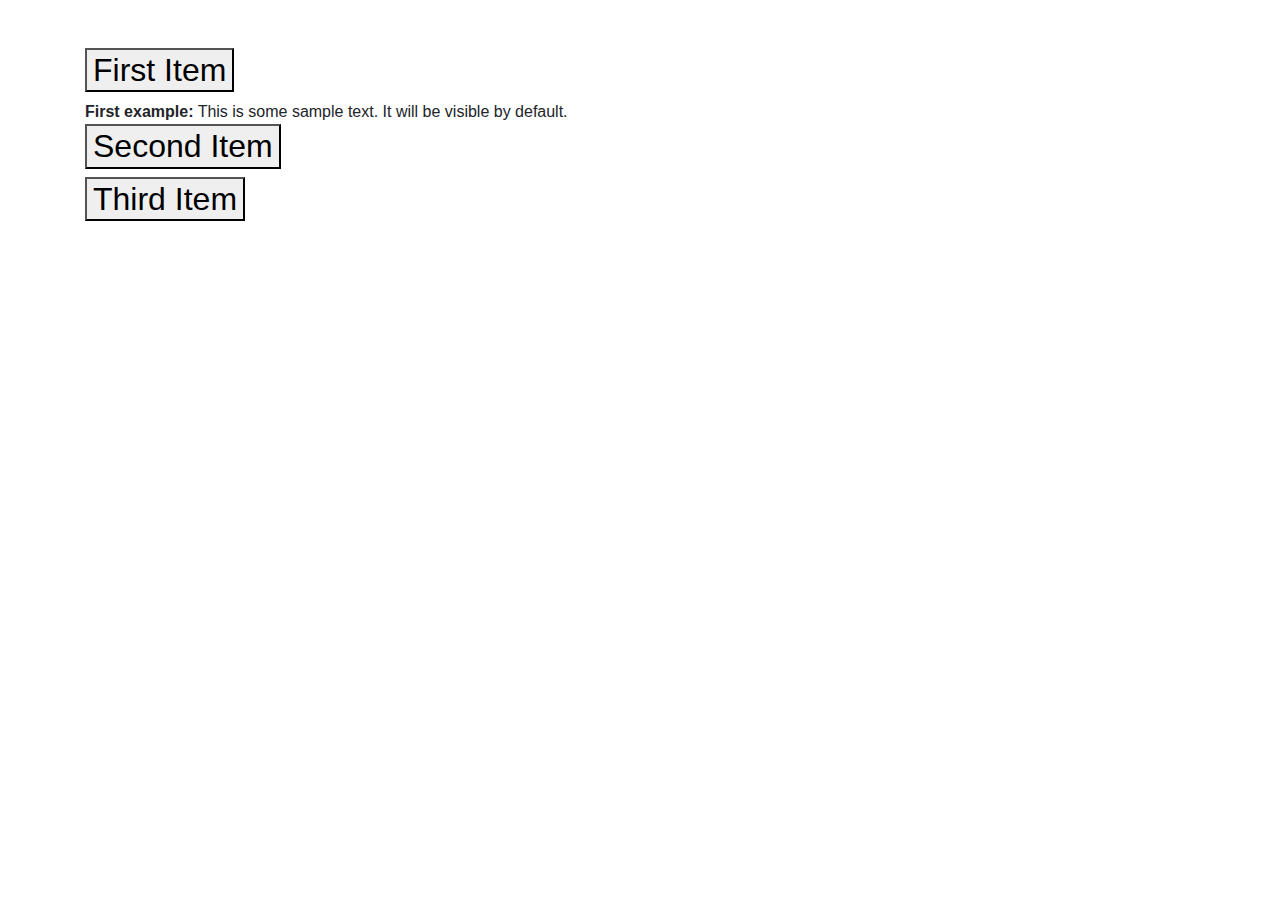
<file: accordion/index.html>
<doctype html>
    <html lang="en">
      <head>
        <!-- Required meta tags -->
        <meta charset="utf-8">
        <meta name="viewport" content="width=device-width, initial-scale=1">
        <!-- Bootstrap CSS -->
        <link rel="stylesheet" href="css/bootstrap.min.css">
        <link href="https://cdn.jsdelivr.net/npm/bootstrap@5.0.0-beta2/dist/css/bootstrap.min.css" rel="stylesheet" integrity="sha384-BmbxuPwQa2lc/FVzBcNJ7UAyJxM6wuqIj61tLrc4wSX0szH/Ev+nYRRuWlolflfl" crossorigin="anonymous">
        <title>Accordion</title>
      </head>
    
      <body>
       <!-- Accordion -->
       <div class="container mt-5">
        <div class="accordion" id="sampleAccordion">
          <div class="accordion-item">
            <h2 class="accordion-header" id="first-header">
              <button type="button" class="accordion-button" data-bs-toggle="collapse" data-bs-target="#firstCollapse" aria-expanded="true" aria-controls="firstCollapse">
                First Item
              </button>
            </h2><!-- accordion header -->
            <div id="firstCollapse" class="accordion-collapse collapse show" aria-labelledby="firstCollapse" data-bs-parent="#sampleAccordion">
              <div class="accordion-body">
                <strong>First example:</strong> This is some sample text. It will be visible by default.
              </div><!-- accordion body -->
            </div><!-- fist collapse -->
          </div><!-- accordion item - 1-->

          <div class="accordion-item">
            <h2 class="accordion-header" id="second-header">
              <button type="button" class="accordion-button collapsed" data-bs-toggle="collapse" data-bs-target="#secondCollapse" aria-expanded="false" aria-controls="secondCollapse">
                Second Item
              </button>
            </h2><!-- accordion header -->
            <div id="secondCollapse" class="accordion-collapse collapse" aria-labelledby="secondCollapse" data-bs-parent="#sampleAccordion">
              <div class="accordion-body">
                <strong>Second example:</strong> This is some sample text. It will be hidden by default.
              </div><!-- accordion body -->
            </div><!-- fist collapse -->
          </div><!-- accordion item - 2 -->

          <div class="accordion-item">
            <h2 class="accordion-header" id="third-header">
              <button type="button" class="accordion-button collapsed" data-bs-toggle="collapse" data-bs-target="#thirdCollapse" aria-expanded="false" aria-controls="thirdCollapse">
                Third Item
              </button>
            </h2><!-- accordion header -->
            <div id="thirdCollapse" class="accordion-collapse collapse" aria-labelledby="thirdCollapse" data-bs-parent="#sampleAccordion">
              <div class="accordion-body">
                <strong>Thrid example:</strong> This is some sample text. It will be hidden by default.
              </div><!-- accordion body -->
            </div><!-- fist collapse -->
          </div><!-- accordion item - 3-->
         </div><!-- accordion-->
       </div>
        
        <script src="js/jquery.min.js"></script>
        <script src="js/popper.min.js"></script>
        <script src="js/bootstrap.min.js"></script>
    
    
        <!-- Optional JavaScript; choose one of the two! -->
    
        <!-- Option 1: Bootstrap Bundle with Popper -->
        <script src="https://cdn.jsdelivr.net/npm/bootstrap@5.0.0-beta2/dist/js/bootstrap.bundle.min.js" integrity="sha384-b5kHyXgcpbZJO/tY9Ul7kGkf1S0CWuKcCD38l8YkeH8z8QjE0GmW1gYU5S9FOnJ0" crossorigin="anonymous"></script>
    
        <!-- Option 2: Separate Popper and Bootstrap JS -->
        <!--
        <script src="https://cdn.jsdelivr.net/npm/@popperjs/core@2.6.0/dist/umd/popper.min.js" integrity="sha384-KsvD1yqQ1/1+IA7gi3P0tyJcT3vR+NdBTt13hSJ2lnve8agRGXTTyNaBYmCR/Nwi" crossorigin="anonymous"></script>
        <script src="https://cdn.jsdelivr.net/npm/bootstrap@5.0.0-beta2/dist/js/bootstrap.min.js" integrity="sha384-nsg8ua9HAw1y0W1btsyWgBklPnCUAFLuTMS2G72MMONqmOymq585AcH49TLBQObG" crossorigin="anonymous"></script>
        -->
    
      </body>
    </html>
</file>
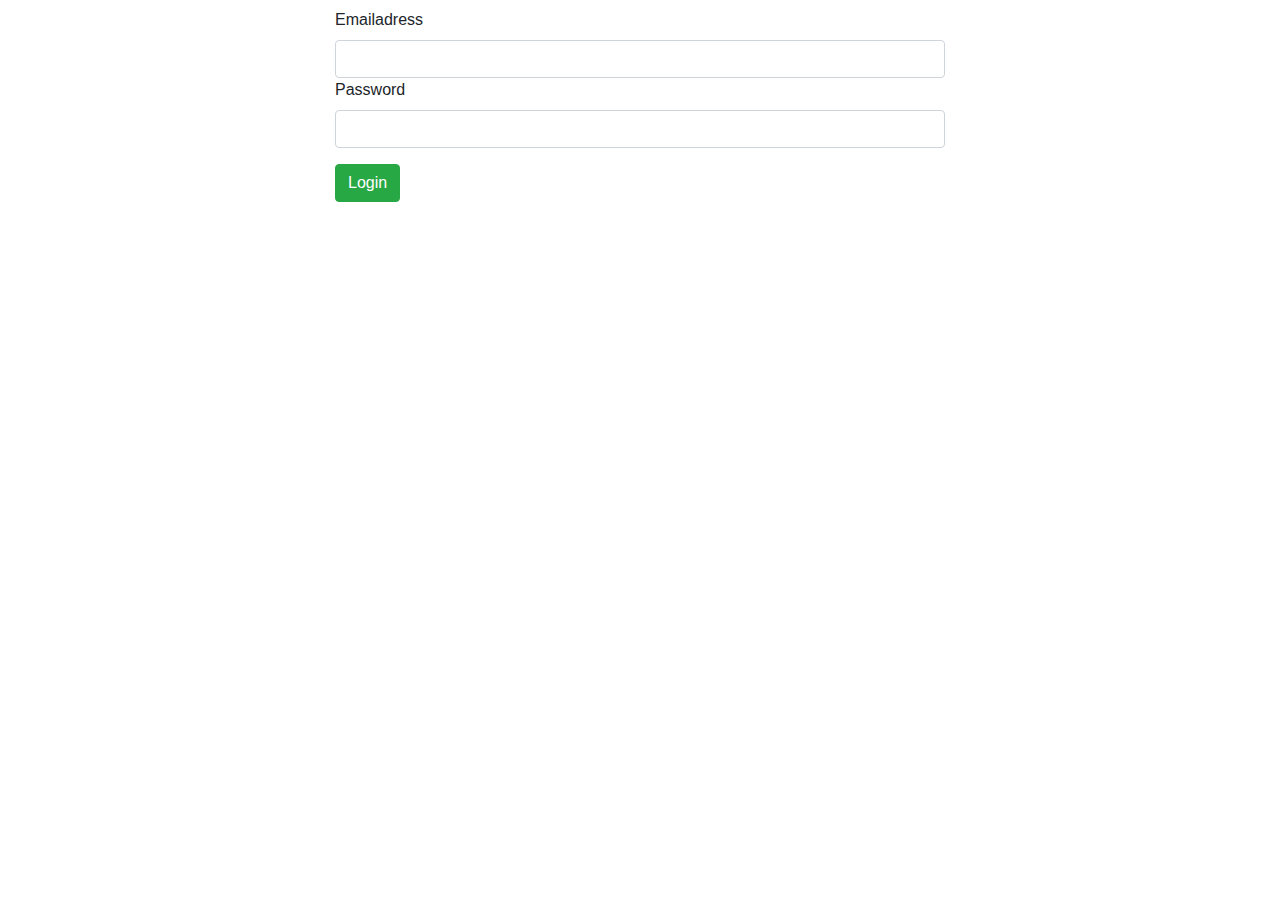
<file: alert/index.html>
<doctype html>
    <html lang="en">
      <head>
        <!-- Required meta tags -->
        <meta charset="utf-8">
        <meta name="viewport" content="width=device-width, initial-scale=1">
        <!-- Bootstrap CSS -->
        <link rel="stylesheet" href="css/bootstrap.min.css">
        <link href="https://cdn.jsdelivr.net/npm/bootstrap@5.0.0-beta2/dist/css/bootstrap.min.css" rel="stylesheet" integrity="sha384-BmbxuPwQa2lc/FVzBcNJ7UAyJxM6wuqIj61tLrc4wSX0szH/Ev+nYRRuWlolflfl" crossorigin="anonymous">
        <title>Alert</title>
    
      </head>
    
      <body>
        <style>
          .hide {
            display: none;
          }
        </style>
        <div class="container w-50 mt-2">
          <form>
            <label class="form-label" for="email-textfied">Emailadress</label>
            <input type="email" class="form-control">
            <label class="form-label" for="password-textfied">Password</label>
            <input type="password" class="form-control">
          </form>
          <button id="alert-btn" class="btn btn-success mb-2">Login</button>
          <div id="alert-message" class="alert alert-danger alert-dismissible fade show hide" role="alert">
            <strong>Error: </strong>User doesen't exist!
            <button type="button" class="btn-close" data-bs-dismiss="alert" aria-label="Close"></button>
          </div><!-- alert -->
        </div><!-- container -->
        
        <script src="js/jquery.min.js"></script>
        <script src="js/popper.min.js"></script>
        <script src="js/bootstrap.min.js"></script>
        <script src="https://cdn.jsdelivr.net/npm/bootstrap@5.0.0-beta2/dist/js/bootstrap.bundle.min.js" integrity="sha384-b5kHyXgcpbZJO/tY9Ul7kGkf1S0CWuKcCD38l8YkeH8z8QjE0GmW1gYU5S9FOnJ0" crossorigin="anonymous"></script>
        <script src="js/app.js"></script>
      </body>
    </html>
</file>
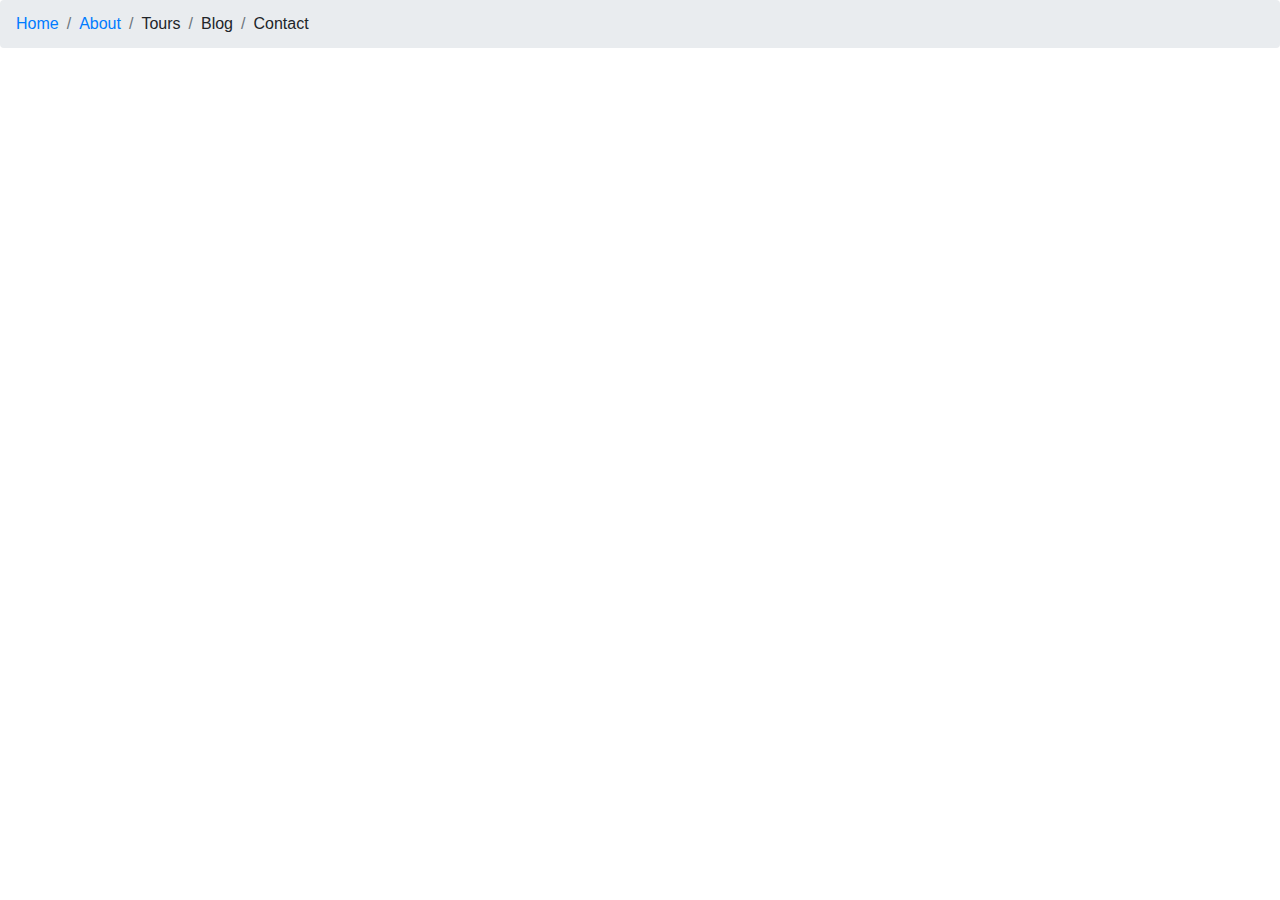
<file: breadcrumb/index.html>
<doctype html>
    <html lang="en">
      <head>
        <!-- Required meta tags -->
        <meta charset="utf-8">
        <meta name="viewport" content="width=device-width, initial-scale=1">
        <!-- Bootstrap CSS -->
    
        <link rel="stylesheet" href="css/bootstrap.min.css">
        <link href="https://cdn.jsdelivr.net/npm/bootstrap@5.0.0-beta2/dist/css/bootstrap.min.css" rel="stylesheet" integrity="sha384-BmbxuPwQa2lc/FVzBcNJ7UAyJxM6wuqIj61tLrc4wSX0szH/Ev+nYRRuWlolflfl" crossorigin="anonymous">
        <title>Breadcrumb</title>
    
      </head>
    
      <body>
        <style>
          /* Change divider trough css */
          nav {
            --bs-breadcrumb-divider: "|";
          } 
        </style>

          <nav aria-label="breadcrumb">
            <ol class="breadcrumb">
              <li class="breadcrumb-item"><a href="#">Home</a></li>
              <li class="breadcrumb-item active" aria-current="page"><a href="#">About</a></li>
              <li class="breadcrumb-item">Tours</li>
              <li class="breadcrumb-item">Blog</li>
              <li class="breadcrumb-item">Contact</li>

            </ol>
          </nav>
        
        <script src="js/jquery.min.js"></script>
        <script src="js/popper.min.js"></script>
        <script src="js/bootstrap.min.js"></script>
    
    
        <!-- Optional JavaScript; choose one of the two! -->
    
        <!-- Option 1: Bootstrap Bundle with Popper -->
        <script src="https://cdn.jsdelivr.net/npm/bootstrap@5.0.0-beta2/dist/js/bootstrap.bundle.min.js" integrity="sha384-b5kHyXgcpbZJO/tY9Ul7kGkf1S0CWuKcCD38l8YkeH8z8QjE0GmW1gYU5S9FOnJ0" crossorigin="anonymous"></script>
    
        <!-- Option 2: Separate Popper and Bootstrap JS -->
        <!--
        <script src="https://cdn.jsdelivr.net/npm/@popperjs/core@2.6.0/dist/umd/popper.min.js" integrity="sha384-KsvD1yqQ1/1+IA7gi3P0tyJcT3vR+NdBTt13hSJ2lnve8agRGXTTyNaBYmCR/Nwi" crossorigin="anonymous"></script>
        <script src="https://cdn.jsdelivr.net/npm/bootstrap@5.0.0-beta2/dist/js/bootstrap.min.js" integrity="sha384-nsg8ua9HAw1y0W1btsyWgBklPnCUAFLuTMS2G72MMONqmOymq585AcH49TLBQObG" crossorigin="anonymous"></script>
        -->
    
      </body>
    </html>
</file>
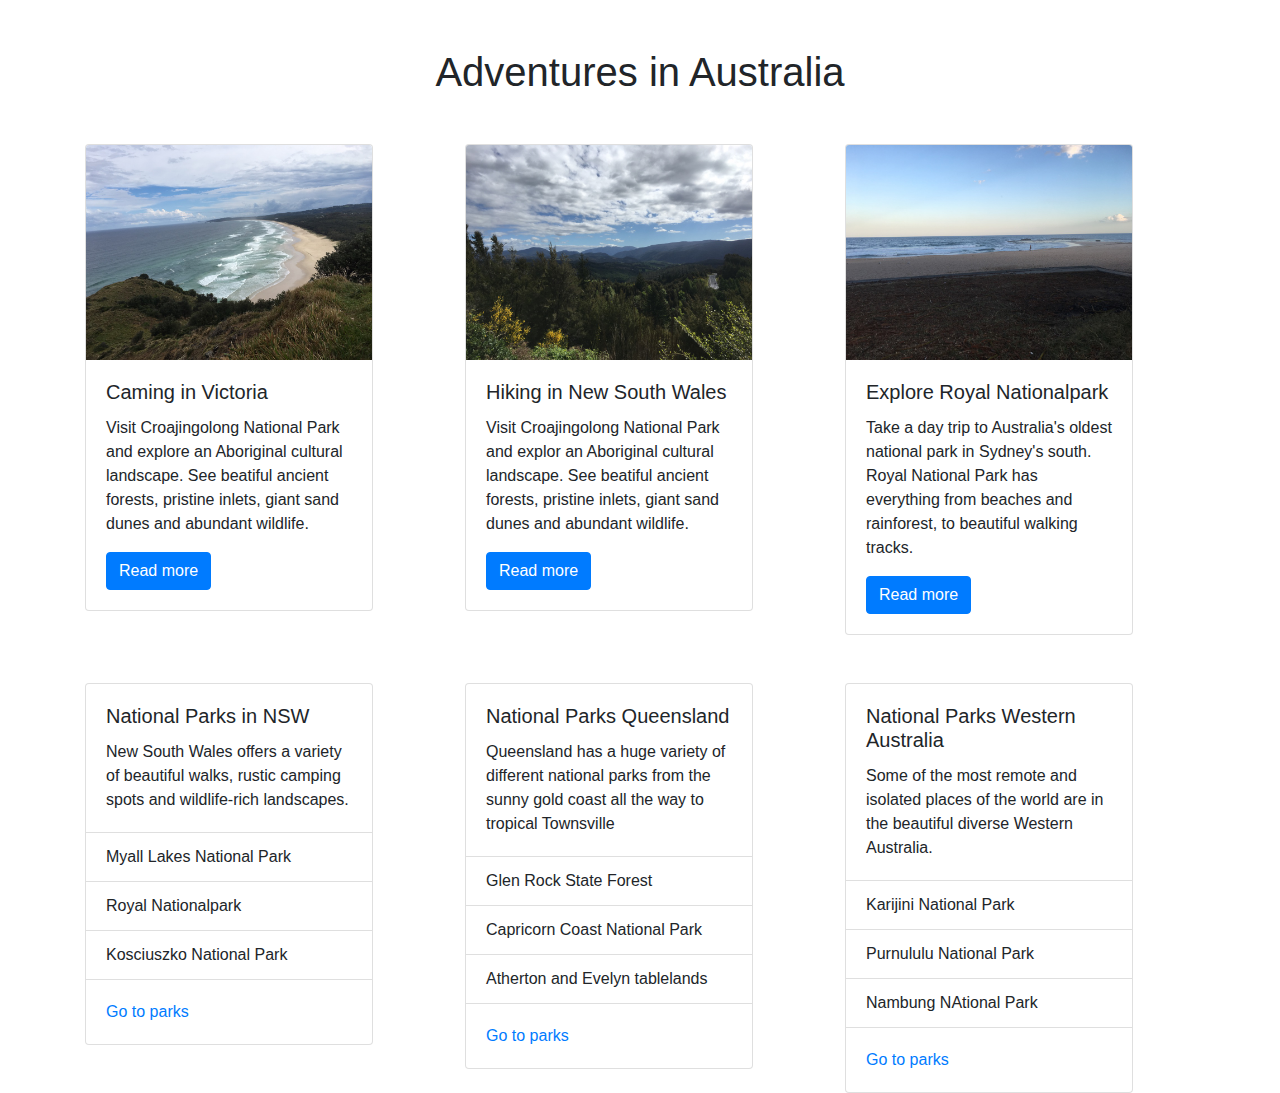
<file: cards/index.html>
<doctype html>
    <html lang="en">
      <head>
        <!-- Required meta tags -->
        <meta charset="utf-8">
        <meta name="viewport" content="width=device-width, initial-scale=1">
        <!-- Bootstrap CSS -->
    
        <link rel="stylesheet" href="css/bootstrap.min.css">
        <link href="https://cdn.jsdelivr.net/npm/bootstrap@5.0.0-beta2/dist/css/bootstrap.min.css" rel="stylesheet" integrity="sha384-BmbxuPwQa2lc/FVzBcNJ7UAyJxM6wuqIj61tLrc4wSX0szH/Ev+nYRRuWlolflfl" crossorigin="anonymous">
        <title>Cards</title>
    
      </head>
    
      <body>
        <div class="container">
            <h1 class="text-center my-5">Adventures in Australia</h1>
        <div class="row">
            <div class="col-4">
                <div class="card" style="width: 18rem;">
                    <img class="card-img-top img-fluid"src="img/camping.jpeg" alt="Campfire in the nature">
                    <div class="card-body">
                        <h5 class="card-title">Caming in Victoria</h5>
                        <p class="card-text">Visit Croajingolong National Park and explore an Aboriginal cultural landscape. See beatiful ancient forests, pristine inlets, giant sand dunes and abundant wildlife.</p>
                        <a class="btn btn-primary" href="https://www.parks.vic.gov.au/places-to-see/parks/croajingolong-national-park">Read more</a>
                    </div><!-- card body-->
                </div><!-- card -->
            </div><!-- col -->
            <div class="col-sm-4">
                <div class="card" style="width: 18rem;">
                    <img class="card-img-top"src="img/forest.jpeg" alt="Campfire in the nature">
                    <div class="card-body">
                        <h5 class="card-title">Hiking in New South Wales</h5>
                        <p class="card-text">Visit Croajingolong National Park and explor an Aboriginal cultural landscape. See beatiful ancient forests, pristine inlets, giant sand dunes and abundant wildlife.</p>
                        <a class="btn btn-primary" href="https://www.nationalparks.nsw.gov.au/visit-a-park/parks/blue-mountains-national-park">Read more</a>
                    </div><!-- card body-->
                </div><!-- card -->
            </div><!-- col -->
            <div class="col-4">
                <div class="card" style="width: 18rem;">
                    <img class="card-img-top"src="img/ocean.jpeg" alt="Campfire in the nature">
                    <div class="card-body">
                        <h5 class="card-title">Explore Royal Nationalpark</h5>
                        <p class="card-text">Take a day trip to Australia's oldest national park in Sydney's south. Royal National Park has everything from beaches and rainforest, to beautiful walking tracks.</p>
                        <a class="btn btn-primary" href="https://www.nationalparks.nsw.gov.au/visit-a-park/parks/royal-national-park/visitor-info">Read more</a>
                    </div><!-- card body-->
                </div><!-- card -->
            </div><!-- col -->
        </div><!-- row -->

        <div class="row mt-5">
            <div class="col-4">
                <div class="card" style="width: 18rem;">
                    <div class="card-body">
                        <h5 class="card-title">National Parks in NSW</h5>
                        <p class="card-text">New South Wales offers a variety of beautiful walks, rustic camping spots and wildlife-rich landscapes.</p>
                    </div><!-- card body-->
                    <ul class="list-group list-group-flush">
                        <li class="list-group-item">Myall Lakes National Park</li>
                        <li class="list-group-item">Royal Nationalpark</li>
                        <li class="list-group-item">Kosciuszko National Park</li>
                    </ul>
                    <div class="card-body">
                        <a href="https://www.nationalparks.nsw.gov.au/visit-a-park" class="card-link">Go to parks</a>
                    </div><!-- card body link-->
                </div><!-- card -->
            </div><!-- col -->
            <div class="col-sm-4">
                <div class="card" style="width: 18rem;">
                    <div class="card-body">
                        <h5 class="card-title">National Parks Queensland</h5>
                        <p class="card-text">Queensland has a huge variety of different national parks from the sunny gold coast all the way to tropical Townsville</p>
                    </div><!-- card body-->
                    <ul class="list-group list-group-flush">
                        <li class="list-group-item">Glen Rock State Forest</li>
                        <li class="list-group-item">Capricorn Coast National Park</li>
                        <li class="list-group-item">Atherton and Evelyn tablelands</li>
                    </ul>
                    <div class="card-body">
                        <a href="https://parks.des.qld.gov.au/parks?type=park&regions=townsville,tropical-north-qld" class="card-link">Go to parks</a>
                    </div><!-- card body link-->
                </div><!-- card -->
            </div><!-- col -->
            <div class="col-4">
                <div class="card" style="width: 18rem;">
                    <div class="card-body">
                        <h5 class="card-title">National Parks Western Australia</h5>
                        <p class="card-text">Some of the most remote and isolated places of the world are in the beautiful diverse Western Australia.</p>
                    </div><!-- card body-->
                    <ul class="list-group list-group-flush">
                        <li class="list-group-item">Karijini National Park</li>
                        <li class="list-group-item">Purnululu National Park</li>
                        <li class="list-group-item">Nambung NAtional Park</li>
                    </ul>
                    <div class="card-body">
                        <a href="" class="card-link">Go to parks</a>
                    </div><!-- card body link-->
                </div><!-- card -->
            </div><!-- col -->
        </div><!-- row -->
    </div>
        <script src="js/jquery.min.js"></script>
        <script src="js/popper.min.js"></script>
        <script src="js/bootstrap.min.js"></script>
    
    
        <!-- Optional JavaScript; choose one of the two! -->
    
        <!-- Option 1: Bootstrap Bundle with Popper -->
        <script src="https://cdn.jsdelivr.net/npm/bootstrap@5.0.0-beta2/dist/js/bootstrap.bundle.min.js" integrity="sha384-b5kHyXgcpbZJO/tY9Ul7kGkf1S0CWuKcCD38l8YkeH8z8QjE0GmW1gYU5S9FOnJ0" crossorigin="anonymous"></script>
    
        <!-- Option 2: Separate Popper and Bootstrap JS -->
        <!--
        <script src="https://cdn.jsdelivr.net/npm/@popperjs/core@2.6.0/dist/umd/popper.min.js" integrity="sha384-KsvD1yqQ1/1+IA7gi3P0tyJcT3vR+NdBTt13hSJ2lnve8agRGXTTyNaBYmCR/Nwi" crossorigin="anonymous"></script>
        <script src="https://cdn.jsdelivr.net/npm/bootstrap@5.0.0-beta2/dist/js/bootstrap.min.js" integrity="sha384-nsg8ua9HAw1y0W1btsyWgBklPnCUAFLuTMS2G72MMONqmOymq585AcH49TLBQObG" crossorigin="anonymous"></script>
        -->
    
      </body>
    </html>
</file>
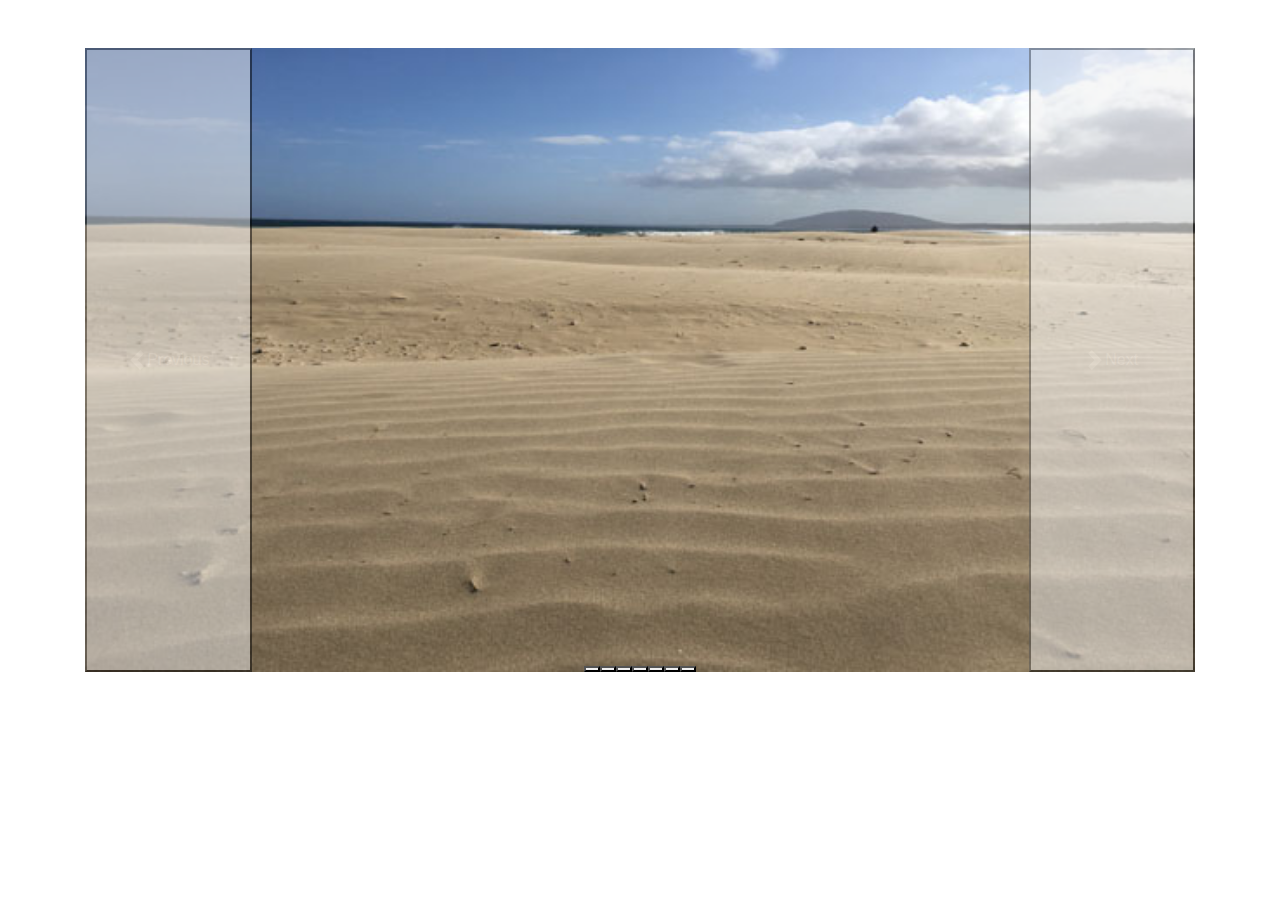
<file: carousel/index.html>
<doctype html>
    <html lang="en">
      <head>
        <!-- Required meta tags -->
        <meta charset="utf-8">
        <meta name="viewport" content="width=device-width, initial-scale=1">
        <!-- Bootstrap CSS -->
    
        <link rel="stylesheet" href="css/bootstrap.min.css">
        <title>carousel</title>
    
        <link href="https://cdn.jsdelivr.net/npm/bootstrap@5.0.0-beta2/dist/css/bootstrap.min.css" rel="stylesheet" integrity="sha384-BmbxuPwQa2lc/FVzBcNJ7UAyJxM6wuqIj61tLrc4wSX0szH/Ev+nYRRuWlolflfl" crossorigin="anonymous">    
      </head>
    
      <body>
        <div class="container">
            <div id="carousel-slides_control" class="carousel slide carousel-fade" data-bs-ride="carousel">
                <div class="carousel-indicators">
                    <button type="button" data-bs-target="#carousel-slide_control" data-bs-slide-to="0" class="active" aria-current="true" aria-label="Slide 1"></button>
                    <button type="button" data-bs-target="#carousel-slide_control" data-bs-slide-to="1" aria-current="true" aria-label="Slide 2"></button>
                    <button type="button" data-bs-target="#carousel-slide_control" data-bs-slide-to="2" aria-current="true" aria-label="Slide 3"></button>
                    <button type="button" data-bs-target="#carousel-slide_control" data-bs-slide-to="3" aria-current="true" aria-label="Slide 4"></button>
                    <button type="button" data-bs-target="#carousel-slide_control" data-bs-slide-to="4" aria-current="true" aria-label="Slide 5"></button>
                    <button type="button" data-bs-target="#carousel-slide_control" data-bs-slide-to="5" aria-current="true" aria-label="Slide 6"></button>
                    <button type="button" data-bs-target="#carousel-slide_control" data-bs-slide-to="6" aria-current="true" aria-label="Slide 7"></button>
                </div>
                <div class="carousel-inner mt-5">
                    <div class="carousel-item active">
                        <img src="dune.jpg" class="d-block w-100" alt="Sand dunes near the ocean">
                    </div>
                    <div class="carousel-item ">
                        <img src="mountainview.jpg" class="d-block w-100" alt="View from a mountain with ocean in the distance">
                    </div>
                    <div class="carousel-item ">
                        <img src="palms.jpg" class="d-block w-100" alt="Palmtrees">
                    </div>
                    <div class="carousel-item ">
                        <img src="ricefield.jpg" class="d-block w-100" alt="Ricefiels in Vietnam">
                    </div>
                    <div class="carousel-item ">
                        <img src="sunset.jpg" class="d-block w-100" alt="Sunset by the beach">
                    </div>
                    <div class="carousel-item ">
                        <img src="waterful.jpg" class="d-block w-100" alt="Small waterfall on Bali">
                    </div>
                    <div class="carousel-item ">
                        <img src="wrack.jpg" class="d-block w-100" alt="Shipwrack on the beach in Uluwatu Bali">
                    </div>
                </div><!-- carousel inner -->
                <button class="carousel-control-prev" type="button" data-bs-target="#carousel-slides_control" data-bs-slide="prev">
                    <span class="carousel-control-prev-icon" aria-hidden="true"></span>
                    <span class="visually-hidden">Previous</span>
                </button>
                <button class="carousel-control-next" type="button" data-bs-target="#carousel-slides_control" data-bs-slide="next">
                    <span class="carousel-control-next-icon" aria-hidden="true"></span>
                    <span class="visually-hidden">Next</span>
                </button>
            </div><!-- carousel -->
        </div>
        <script src="js/jquery.min.js"></script>
        <script src="js/popper.min.js"></script>
        <script src="js/bootstrap.min.js"></script>
    
    
        <!-- Optional JavaScript; choose one of the two! -->
    
        <!-- Option 1: Bootstrap Bundle with Popper -->
        <script src="https://cdn.jsdelivr.net/npm/bootstrap@5.0.0-beta2/dist/js/bootstrap.bundle.min.js" integrity="sha384-b5kHyXgcpbZJO/tY9Ul7kGkf1S0CWuKcCD38l8YkeH8z8QjE0GmW1gYU5S9FOnJ0" crossorigin="anonymous"></script>
    
        <!-- Option 2: Separate Popper and Bootstrap JS -->
        <!--
        <script src="https://cdn.jsdelivr.net/npm/@popperjs/core@2.6.0/dist/umd/popper.min.js" integrity="sha384-KsvD1yqQ1/1+IA7gi3P0tyJcT3vR+NdBTt13hSJ2lnve8agRGXTTyNaBYmCR/Nwi" crossorigin="anonymous"></script>
        <script src="https://cdn.jsdelivr.net/npm/bootstrap@5.0.0-beta2/dist/js/bootstrap.min.js" integrity="sha384-nsg8ua9HAw1y0W1btsyWgBklPnCUAFLuTMS2G72MMONqmOymq585AcH49TLBQObG" crossorigin="anonymous"></script>
        -->
    
      </body>
    </html>
</file>
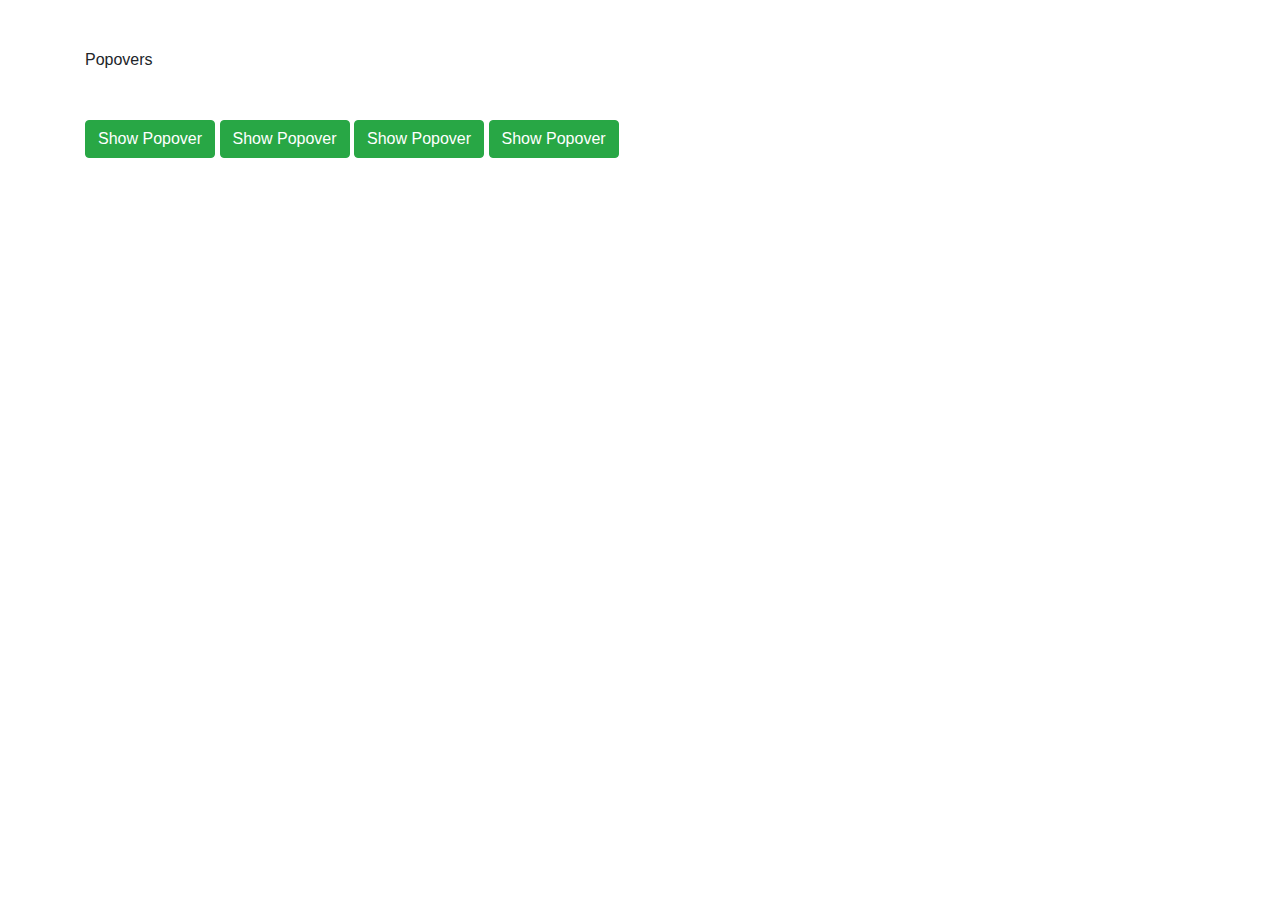
<file: popover/index.html>
<doctype html>
    <html lang="en">
      <head>
        <!-- Required meta tags -->
        <meta charset="utf-8">
        <meta name="viewport" content="width=device-width, initial-scale=1">
        <!-- Bootstrap CSS -->
        <link rel="stylesheet" href="css/bootstrap.min.css">
        <link href="https://cdn.jsdelivr.net/npm/bootstrap@5.0.0-beta2/dist/css/bootstrap.min.css" rel="stylesheet" integrity="sha384-BmbxuPwQa2lc/FVzBcNJ7UAyJxM6wuqIj61tLrc4wSX0szH/Ev+nYRRuWlolflfl" crossorigin="anonymous">
        <title>Popover</title>
    
      </head>
      <body>
        <div class="container">
          <div class="display-5 mt-5">Popovers</div>
          <button type="button" class="btn btn-success mt-5" data-bs-toggle="popover" data-bs-container="body" data-bs-placement="top" title="I am a Popover" data-bs-content="My content goes in here...Pretty cool huh?" >Show Popover</button>
          <button type="button" class="btn btn-success mt-5" data-bs-toggle="popover" data-bs-container="body" data-bs-placement="bottom" title="I am a Popover" data-bs-content="My content goes in here...Pretty cool huh?" >Show Popover</button>
          <button type="button" class="btn btn-success mt-5" data-bs-toggle="popover" data-bs-container="body" data-bs-placement="left" title="I am a Popover" data-bs-content="My content goes in here...Pretty cool huh?" >Show Popover</button>
          <button type="button" class="btn btn-success mt-5" data-bs-toggle="popover" data-bs-container="body" data-bs-placement="right" title="I am a Popover" data-bs-content="My content goes in here...Pretty cool huh?" >Show Popover</button>
        </div>
        <script src="js/jquery.min.js"></script>
        <script src="js/popper.min.js"></script>
        <script src="js/bootstrap.min.js"></script>
    
    
        <!-- Optional JavaScript; choose one of the two! -->
    
        <!-- Option 1: Bootstrap Bundle with Popper -->
        <script src="https://cdn.jsdelivr.net/npm/bootstrap@5.0.0-beta2/dist/js/bootstrap.bundle.min.js" integrity="sha384-b5kHyXgcpbZJO/tY9Ul7kGkf1S0CWuKcCD38l8YkeH8z8QjE0GmW1gYU5S9FOnJ0" crossorigin="anonymous"></script>
    
        <!-- Option 2: Separate Popper and Bootstrap JS -->
        <!--
        <script src="https://cdn.jsdelivr.net/npm/@popperjs/core@2.6.0/dist/umd/popper.min.js" integrity="sha384-KsvD1yqQ1/1+IA7gi3P0tyJcT3vR+NdBTt13hSJ2lnve8agRGXTTyNaBYmCR/Nwi" crossorigin="anonymous"></script>
        <script src="https://cdn.jsdelivr.net/npm/bootstrap@5.0.0-beta2/dist/js/bootstrap.min.js" integrity="sha384-nsg8ua9HAw1y0W1btsyWgBklPnCUAFLuTMS2G72MMONqmOymq585AcH49TLBQObG" crossorigin="anonymous"></script>
        -->
        <script src="js/app.js"></script>
      </body>
    </html>
</file>
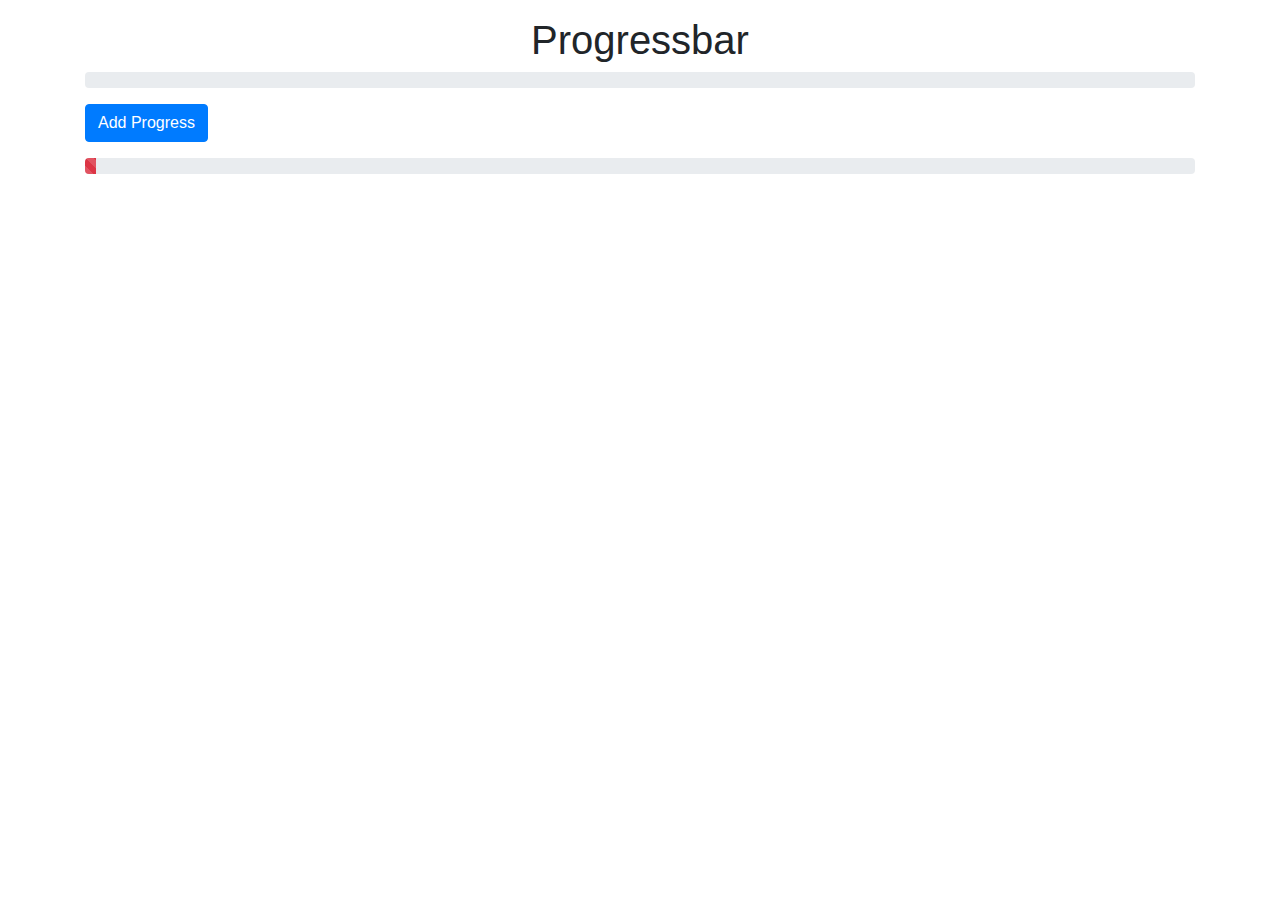
<file: progress/index.html>
<doctype html>
    <html lang="en">
      <head>
        <!-- Required meta tags -->
        <meta charset="utf-8">
        <meta name="viewport" content="width=device-width, initial-scale=1">
        <!-- Bootstrap CSS -->
    
        <link rel="stylesheet" href="css/bootstrap.min.css">
        <link href="https://cdn.jsdelivr.net/npm/bootstrap@5.0.0-beta2/dist/css/bootstrap.min.css" rel="stylesheet" integrity="sha384-BmbxuPwQa2lc/FVzBcNJ7UAyJxM6wuqIj61tLrc4wSX0szH/Ev+nYRRuWlolflfl" crossorigin="anonymous">
        <title>Progressbar</title>
    
      </head>
      <body>
        <div class="container">

        <h1 class="display-5 text-center mt-3">Progressbar</h1>
          <!-- Progressbar -->
          <div class="progress mb-3">
            <div id="progress-bar" class="progress-bar" role="progressbar" style="width: 0%;" aria-valuenow="10" aria-valuemin="0" aria-valuemax="100"><span id="progress-label"></span></div>
          </div><!-- progress -->
          <button id="btn" class="btn btn-primary">Add Progress</button>
        
          <div class="progress mt-3">
            <div id="animated-progress" class="progress-bar progress-bar-striped progress-bar-animated bg-danger" role="progressbar" style="width: 0%;" aria-valuenow="0" aria-valuemin="0" aria-valuemax="100"></div>
          </div>
        </div>
        <script src="js/jquery.min.js"></script>
        <script src="js/popper.min.js"></script>
        <script src="js/bootstrap.min.js"></script>
    
    
        <!-- Optional JavaScript; choose one of the two! -->
    
        <!-- Option 1: Bootstrap Bundle with Popper -->
        <script src="https://cdn.jsdelivr.net/npm/bootstrap@5.0.0-beta2/dist/js/bootstrap.bundle.min.js" integrity="sha384-b5kHyXgcpbZJO/tY9Ul7kGkf1S0CWuKcCD38l8YkeH8z8QjE0GmW1gYU5S9FOnJ0" crossorigin="anonymous"></script>
    
        <!-- Option 2: Separate Popper and Bootstrap JS -->
        <!--
        <script src="https://cdn.jsdelivr.net/npm/@popperjs/core@2.6.0/dist/umd/popper.min.js" integrity="sha384-KsvD1yqQ1/1+IA7gi3P0tyJcT3vR+NdBTt13hSJ2lnve8agRGXTTyNaBYmCR/Nwi" crossorigin="anonymous"></script>
        <script src="https://cdn.jsdelivr.net/npm/bootstrap@5.0.0-beta2/dist/js/bootstrap.min.js" integrity="sha384-nsg8ua9HAw1y0W1btsyWgBklPnCUAFLuTMS2G72MMONqmOymq585AcH49TLBQObG" crossorigin="anonymous"></script>
        -->
        <script src="js/app.js"></script>
      </body>
    </html>
</file>
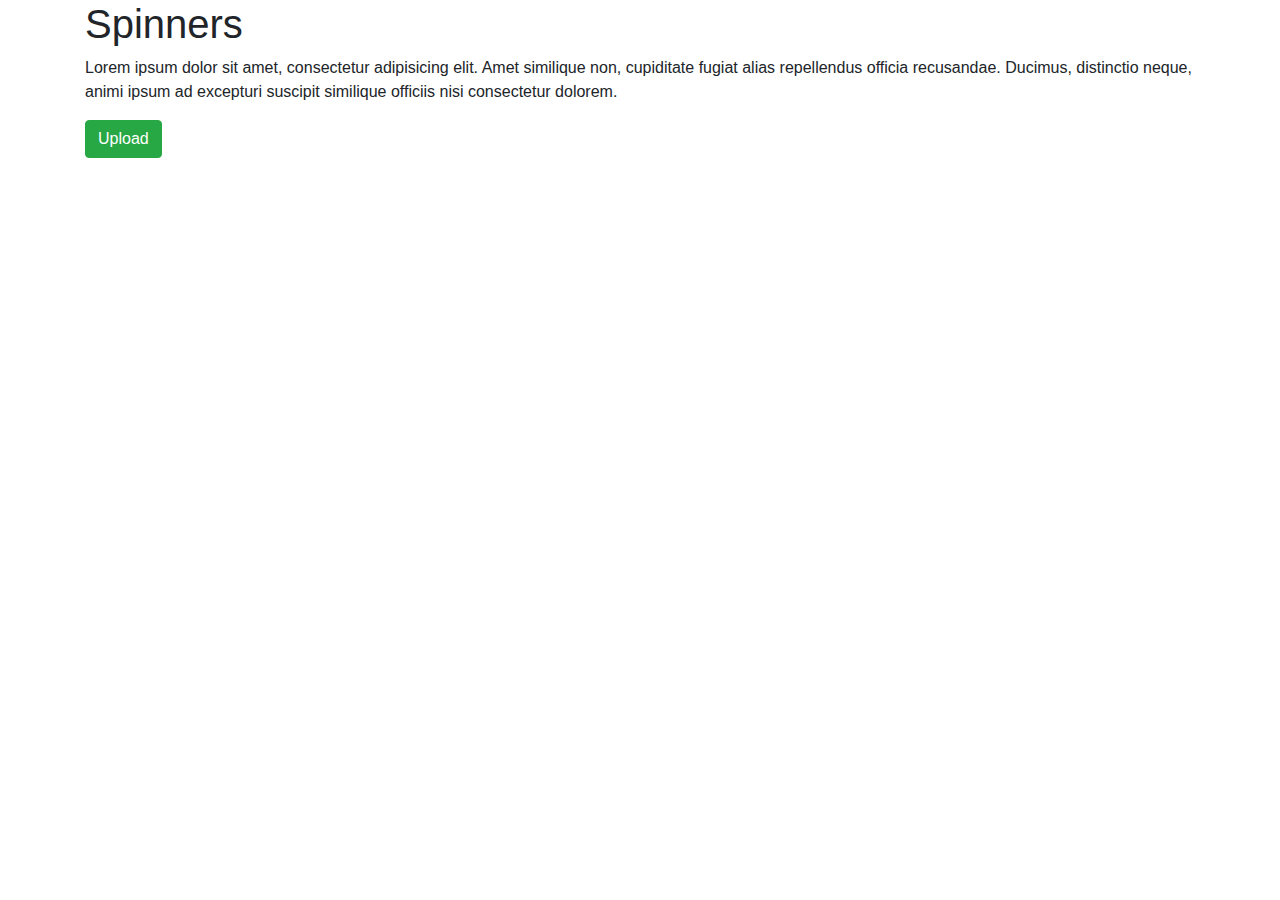
<file: spinner/index.html>
<doctype html>
    <html lang="en">
      <head>
        <!-- Required meta tags -->
        <meta charset="utf-8">
        <meta name="viewport" content="width=device-width, initial-scale=1">
        <!-- Bootstrap CSS -->
        <link rel="stylesheet" href="css/bootstrap.min.css">
        <link href="https://cdn.jsdelivr.net/npm/bootstrap@5.0.0-beta2/dist/css/bootstrap.min.css" rel="stylesheet" integrity="sha384-BmbxuPwQa2lc/FVzBcNJ7UAyJxM6wuqIj61tLrc4wSX0szH/Ev+nYRRuWlolflfl" crossorigin="anonymous">
        <title>Spinner</title>
    
      </head>
      <body>
        <div class="container">
          <h1>Spinners</h1>
          <p>Lorem ipsum dolor sit amet, consectetur adipisicing elit. Amet similique non, cupiditate fugiat alias repellendus officia recusandae. Ducimus, distinctio neque, animi ipsum ad excepturi suscipit similique officiis nisi consectetur dolorem.</p>
          <button id="upload-btn" type="button" class="btn btn-success">
            <span id="show-spinner" class="text-dark spinner-border-sm" role="status" aria-hidden="true"></span>
            Upload
          </button>
        </div>

        <script src="js/jquery.min.js"></script>
        <script src="js/popper.min.js"></script>
        <script src="js/bootstrap.min.js"></script>
        <!-- Option 1: Bootstrap Bundle with Popper -->
        <script src="https://cdn.jsdelivr.net/npm/bootstrap@5.0.0-beta2/dist/js/bootstrap.bundle.min.js" integrity="sha384-b5kHyXgcpbZJO/tY9Ul7kGkf1S0CWuKcCD38l8YkeH8z8QjE0GmW1gYU5S9FOnJ0" crossorigin="anonymous"></script>
        <script src="js/app.js"></script>
      </body>
    </html>
</file>
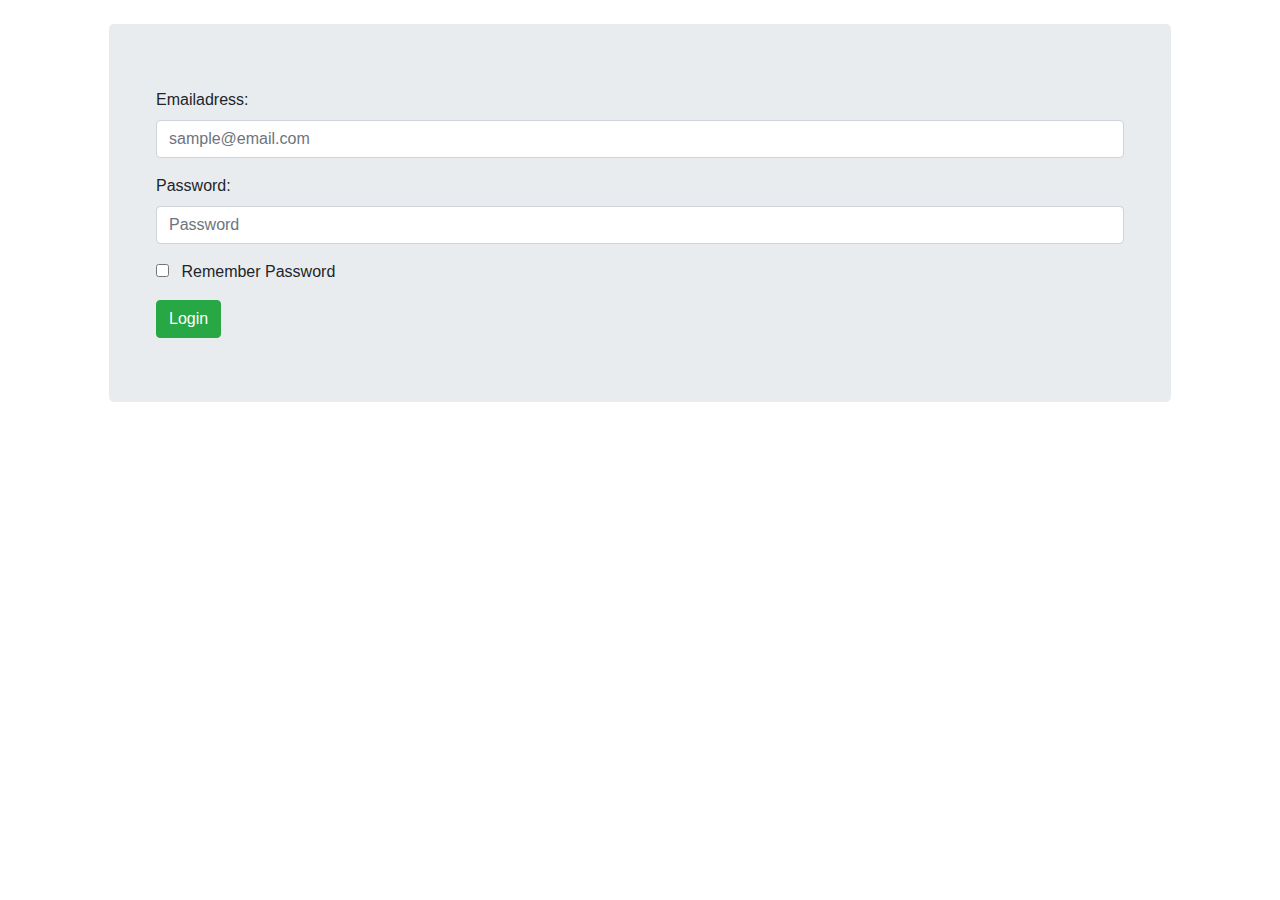
<file: forms/login.html>
<!doctype html>
<html lang="en">
  <head>
    <!-- Required meta tags -->
    <meta charset="utf-8">
    <meta name="viewport" content="width=device-width, initial-scale=1">
    <!-- Bootstrap CSS -->

    <link rel="stylesheet" href="css/bootstrap.min.css">
    <link href="https://cdn.jsdelivr.net/npm/bootstrap@5.0.0-beta2/dist/css/bootstrap.min.css" rel="stylesheet" integrity="sha384-BmbxuPwQa2lc/FVzBcNJ7UAyJxM6wuqIj61tLrc4wSX0szH/Ev+nYRRuWlolflfl" crossorigin="anonymous">
    <title>Login</title>

  </head>

  <body>
    <div class="container">

      <main class="jumbotron m-4">
        <div class="container">
          <form class="needs-validation" novalidate>
          <div class="form-group has-validation">
            <label class="form-control-label" for="emailadress">Emailadress: </label>
            <input type="email" class="form-control" id="emailadress" placeholder="sample@email.com"  aria-describedby="inputGroupPrepend" required>
            <div class="invalid-feedback">
              Please enter Emailadress!
            </div>
          </div>
          <div class="form-group has-validation">
            <label class="form-control-label" for="password">Password: </label>
            <input type="password" class="form-control" id="password" placeholder="Password"  aria-describedby="inputGroupPrepend" required>
            <div class="invalid-feedback">
              invalid Password!
            </div>
          </div>
          <div class="form-group">
            <div class="form-check form-check pl-0">
              <input type="checkbox" class="from-check-input mr-2" name="savePwd" id="savePassword">
              <label class="form-check-label" for="savePassword">Remember Password</label>
            </div>
          </div>
          <button type="submit" class="btn btn-success">Login</button>
        </form>
        </div>
      </main>
    </div>
    <script src="js/jquery.min.js"></script>
    <script src="js/popper.min.js"></script>
    <script src="js/bootstrap.min.js"></script>
    <script src="https://cdn.jsdelivr.net/npm/bootstrap@5.0.0-beta2/dist/js/bootstrap.bundle.min.js" integrity="sha384-b5kHyXgcpbZJO/tY9Ul7kGkf1S0CWuKcCD38l8YkeH8z8QjE0GmW1gYU5S9FOnJ0" crossorigin="anonymous"></script>
    <script src="js/validation.js"></script>
  </body>
</html>
</file>
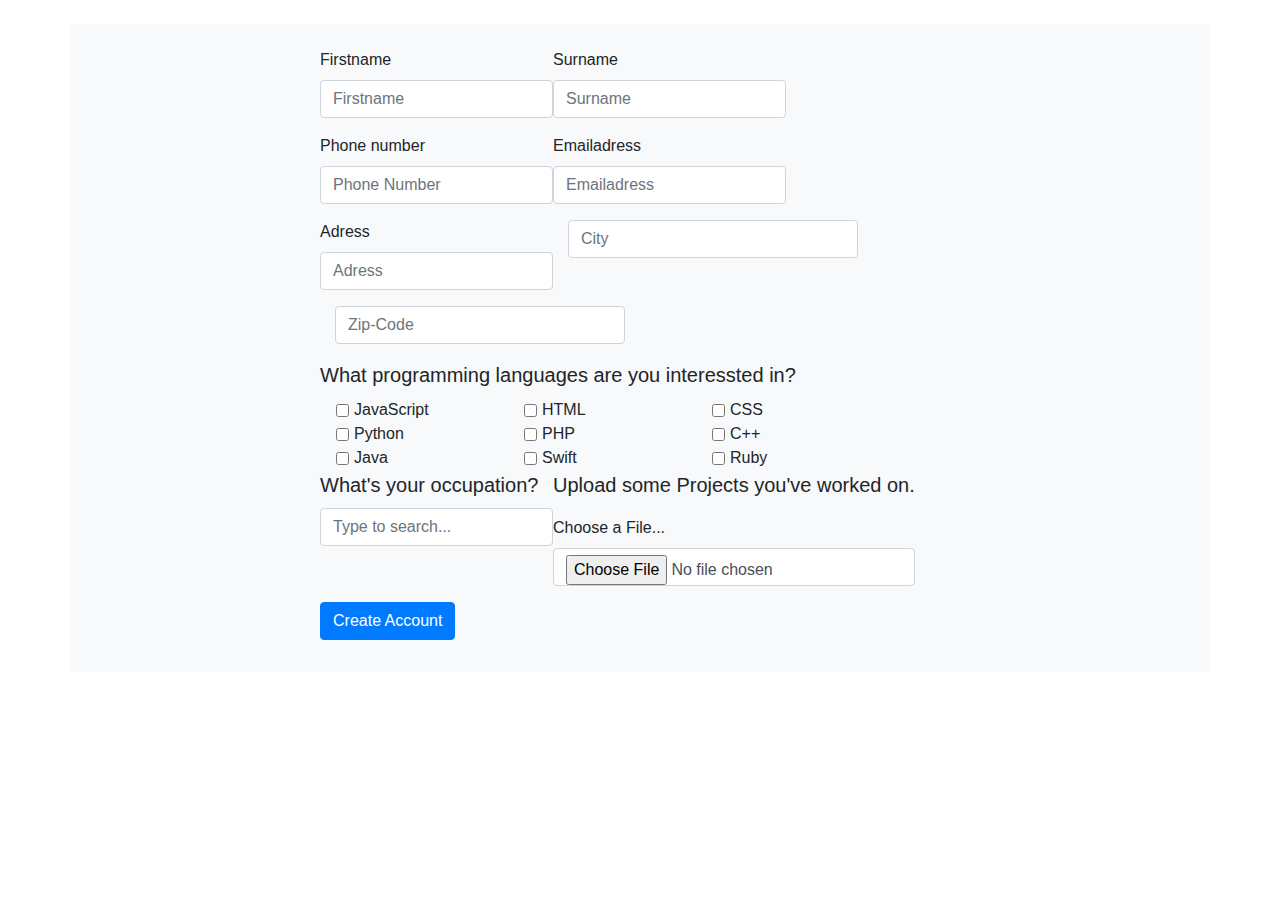
<file: forms/sign-up-form.html>
<!doctype html>
<html lang="en">
  <head>
    <!-- Required meta tags -->
    <meta charset="utf-8">
    <meta name="viewport" content="width=device-width, initial-scale=1">
    <!-- Bootstrap CSS -->

    <link rel="stylesheet" href="css/bootstrap.min.css">
    <link href="https://cdn.jsdelivr.net/npm/bootstrap@5.0.0-beta2/dist/css/bootstrap.min.css" rel="stylesheet" integrity="sha384-BmbxuPwQa2lc/FVzBcNJ7UAyJxM6wuqIj61tLrc4wSX0szH/Ev+nYRRuWlolflfl" crossorigin="anonymous">
    <title>Sign up</title>

  </head>

  <body>
      <style>
          #form-container {
            width: 50vw;
          }
      </style>
    <div class="container d-flex justify-content-center mt-4 bg-light  rounded pt-4">
        <form class="needs-validation" novalidate>
            <fieldset class="form-group row" id="form-container">
                <div class="form-group has-validation">
                    <label class="form-label" for="firstname">Firstname</label>
                    <input id="firstname" class="form-control" type="text" placeholder="Firstname" required>
                    <div class="invalid-feedback">
                        Please enter your Name!
                    </div>
                </div><!-- form-group -->
                <div class="form-group has-validation">
                    <label class="form-label" for="surname">Surname</label>
                    <input id="surname" class="form-control" type="text" placeholder="Surname" required>
                    <div class="invalid-feedback">
                        Please enter your Surname!
                    </div>
                </div><!-- form-group -->
                <div class="form-group has-validation">
                    <label class="form-label" for="phone">Phone number</label>
                    <input id="phone" class="form-control" type="text" placeholder="Phone Number" required>
                    <div class="invalid-feedback">
                        Please enter your Mobilenumber!
                    </div>
                </div><!-- form-group -->
                <div class="form-group has-validation">
                    <label class="form-label" for="emailadress">Emailadress</label>
                    <input id="emailadress" class="form-control" type="text" placeholder="Emailadress" required>
                    <div class="invalid-feedback">
                        Please enter your Emailadress!
                    </div>
                </div><!-- form-group -->
                <div class="form-group has-validation">
                    <label class="form-label" for="adress">Adress</label>
                    <input id="adress" class="form-control" type="text" placeholder="Adress" required>
                    <div class="invalid-feedback">
                        Please enter your Adress!
                    </div>
                </div><!-- form-group -->
                <div class="form-group col-6 has-validation">
                    <label class="form-label sr-only" for="city">City</label>
                    <input id="city" class="form-control" type="text" placeholder="City" required>
                    <div class="invalid-feedback">
                        Please enter your City!
                    </div>
                </div><!-- form-group -->
                <div class="form-group col-6 has-validation">
                    <label class="form-label sr-only" for="zip">Zip-Code</label>
                    <input id="zip" class="form-control" type="text" placeholder="Zip-Code" required>
                    <div class="invalid-feedback">
                        Please enter your Zip Code!
                    </div>
                </div><!-- form-group -->
                <div>
                    <label class="form-label lead">What programming languages are you interessted in?</label>
                </div>
                <div class="form-check form-check-inline col-3 ml-3">
                    <input id="javascript" class="form-check-input" type="checkbox" value="javascript">
                    <label class="form-check-label" for="javascript">JavaScript</label>
                </div><!-- form-group -->
                <div class="form-check form-check-inline col-3 ml-3">
                    <input id="html" class="form-check-input" type="checkbox" value="html">
                    <label class="form-check-label" for="html">HTML</label>
                </div><!-- form-group -->
                <div class="form-check form-check-inline col-3 ml-3">
                    <input id="css" class="form-check-input" type="checkbox" value="css">
                    <label class="form-check-label" for="css">CSS</label>
                </div><!-- form-group -->
                <div class="form-check form-check-inline col-3 ml-3">
                    <input id="python" class="form-check-input" type="checkbox" value="python">
                    <label class="form-check-label" for="python">Python</label>
                </div><!-- form-group -->
                <div class="form-check form-check-inline col-3 ml-3">
                    <input id="php" class="form-check-input" type="checkbox" value="php">
                    <label class="form-check-label" for="php">PHP</label>
                </div><!-- form-group -->
                <div class="form-check form-check-inline col-3 ml-3">
                    <input id="cpp" class="form-check-input" type="checkbox" value="cpp">
                    <label class="form-check-label" for="cpp">C++</label>
                </div><!-- form-group -->
                <div class="form-check form-check-inline col-3 ml-3">
                    <input id="java" class="form-check-input" type="checkbox" value="java">
                    <label class="form-check-label" for="java">Java</label>
                </div><!-- form-group -->
                <div class="form-check form-check-inline col-3 ml-3">
                    <input id="swift" class="form-check-input" type="checkbox" value="swift">
                    <label class="form-check-label" for="swift">Swift</label>
                </div><!-- form-group -->
                <div class="form-check form-check-inline col-3 ml-3">
                    <input id="ruby" class="form-check-input" type="checkbox" value="ruby">
                    <label class="form-check-label" for="ruby">Ruby</label>
                </div><!-- form-group -->
                <div class="form-group mb-5">
                    <label class="form-label lead" for="occupation">What's your occupation?</label>
                    <input class="form-control" list="datalistOptions" id="exampleDataList" placeholder="Type to search...">
                    <datalist id="datalistOptions">
                        <option value="Student">
                        <option value="Frontend Developer">
                        <option value="Software Engineer">
                        <option value="Backend Developer">
                        <option value="Fullstack Developer">
                        <option value="Web Developer">
                        <option value="Database Developer">
                        <option value="System Analyst">
                        <option value="Game Developer">
                    </datalist>
                </div><!-- form-group -->
                <div class="form-group">
                    <p class="lead">Upload some Projects you've worked on.</p>
                    <label for="exampleFile" class="form-label">Choose a File...</label>
                    <input class="form-control" type="file" id="exampleFile">
                </div><!-- form group -->
                <div class="form-group ">
                    <div>
                        <button type="submit" class="btn btn-primary">Create Account</button>
                    </div>
                </div><!-- form-group -->
            </fieldset>
        </form>
    </div>
    <script src="js/jquery.min.js"></script>
    <script src="js/popper.min.js"></script>
    <script src="js/bootstrap.min.js"></script>
    <script src="https://cdn.jsdelivr.net/npm/bootstrap@5.0.0-beta2/dist/js/bootstrap.bundle.min.js" integrity="sha384-b5kHyXgcpbZJO/tY9Ul7kGkf1S0CWuKcCD38l8YkeH8z8QjE0GmW1gYU5S9FOnJ0" crossorigin="anonymous"></script>
    <script src="js/validation.js"></script>
  </body>
</html>
</file>
